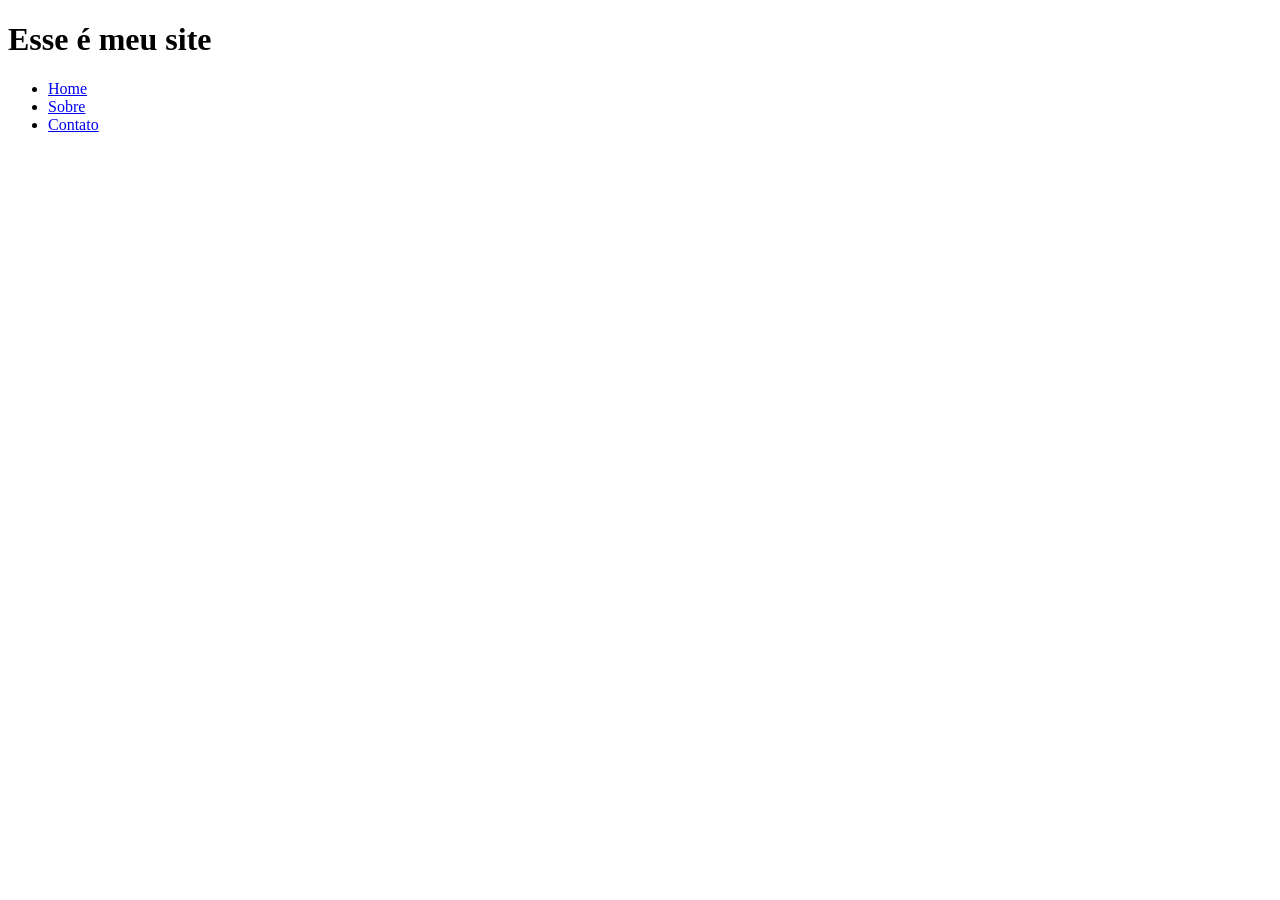
<file: index.html>
<!DOCTYPE html>
    <html>
    <head>
    <meta charset="UTF-8">
        <title> Meu Site </title>
    </head>
    <body>
        <h1> Esse é meu site</h1>

        
        <ul>
            <li><a href="index.html">Home</a></li>
            <li><a href="sobre.html">Sobre</a></li>
            <li><a href="contato.html">Contato</a></li>
        </ul>
    </body>
    </html>
</file>
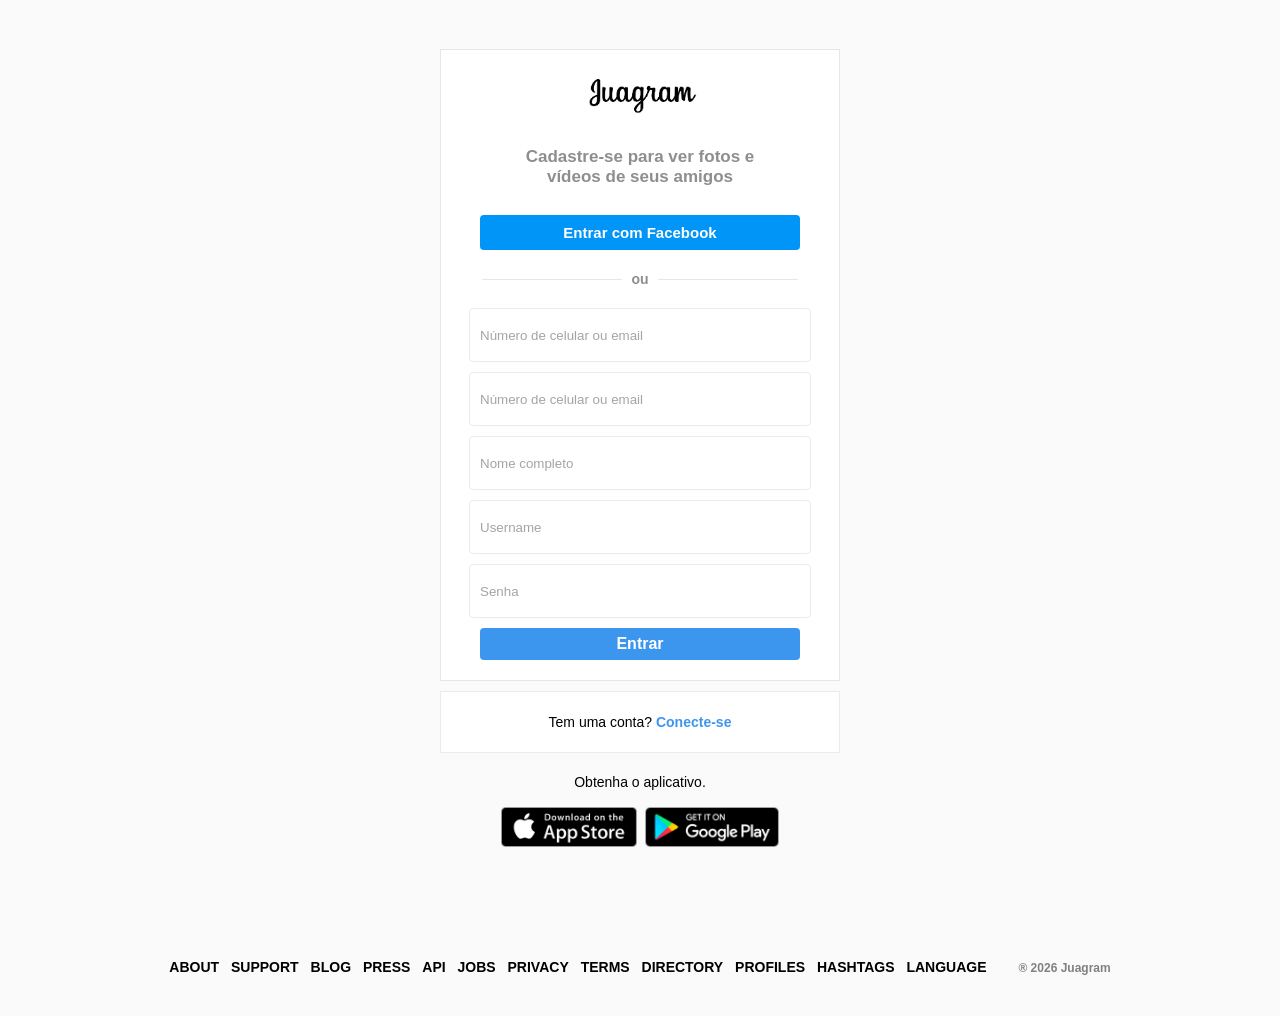
<file: signup.html>
<!doctype html>
<html lang="pt-br">
  <head>
    <meta charset="UTF-8" />
    <meta name="viewport" content="width=device-width, initial-scale=1" />
    <title>Faça seu cadastro no Juagram</title>
    <link href="css/style.css" rel="stylesheet" />
  </head>
  <body>
    <div id="wrapper">
      <!-- AREA CONTAINER -->
      <div id="container-signup">
        <div class="column">
          <div class="login-panel">
            <div class="logo">
              <img
                class="logo-img"
                src="assets/logo.png"
                alt="logo do Juagram"
              />
            </div>
            <div class="message">
              <span>Cadastre-se para ver fotos e vídeos de seus amigos</span>
            </div>
            <button class="cta-button">Entrar com Facebook</button>
            <div class="divisor-container">
              <div class="line"></div>
              <div class="divisor-tag">ou</div>
              <div class="line"></div>
            </div>
            <form>
              <input
                placeholder="Número de celular ou email"
                type="text"
                name="email"
              />
              <input
                placeholder="Número de celular ou email"
                type="text"
                name="email"
              />
              <input placeholder="Nome completo" type="text" name="name" />
              <input placeholder="Username" type="text" name="username" />
              <input placeholder="Senha" type="password" name="password" />
              <input type="submit" value="Entrar" />
            </form>
          </div>
          <div class="infobox">
            <p>Tem uma conta? <a href="index.html">Conecte-se</a></p>
          </div>
          <div class="get-app-panel">
            Obtenha o aplicativo.
            <div class="app-buttons">
              <a href="#"
                ><img src="assets/appstore.png" alt="Baixe na AppStore"
              /></a>
              <a href="#"
                ><img src="assets/googleplay.png" alt="Baixe na GooglePlay"
              /></a>
            </div>
          </div>
        </div>
      </div>
      <!-- FIM ÁREA CONTAINER -->
      <footer>
        <div class="footer-inner">
          <a href="#">About</a>
          <a href="#">Support</a>
          <a href="#">Blog</a>
          <a href="#">Press</a>
          <a href="#">API</a>
          <a href="#">Jobs</a>
          <a href="#">Privacy</a>
          <a href="#">Terms</a>
          <a href="#">Directory</a>
          <a href="#">Profiles</a>
          <a href="#">Hashtags</a>
          <a href="#">Language</a>
          <div class="text-small">® 2026 Juagram</div>
        </div>
      </footer>
    </div>
  </body>
</html>
</file>
<file: css/style.css>
* {
  border-sizing: border-box;
  margin: 0;
  padding: 0;
}

a {
  color: #3c96ed;
  text-decoration: none;
}

body {
  --background: #fafafa;
  --white: #ffffff;

  background: var(--background);
  height: 100%;
  width: 100%;
  padding: 0;
  font-family: Arial, Helvetica, sans-serif;
  font-size: 14px;
  line-height: 18px;
}

#wrapper {
  height: 100vh;
}

#container {
  margin: 0 auto;
  min-height: 100%;
  width: 800px;
  display: flex;
  align-items: center;
}

.column {
  flex-grow: 1;
  width: 50%;
}

.left {
  background-image: url("../assets/main-foto.png");
  background-size: 450px;
  background-repeat: no-repeat;
  background-position: center;
  height: 600px;
  margin-bottom: 50px;
}

.right {
  padding-right: 20px;
}

.login-panel {
  background: #fff;
  border: 1px solid #e6e6e6;
  text-align: center;
  padding: 20px 0;
}

.logo-img {
  width: 175px;
}

form {
  display: flex;
  flex-direction: column;
  align-items: center;
  justify-content: center;
}

input[type="password"],
input[type="text"] {
  background-color: #fff;
  border: 1px solid rgb(236, 234, 234);
  height: 32px;
  border-radius: 4px;
  margin-top: 10px;
  padding: 10px;
  width: 320px;
  color: #000;
}

input[type="password"]::placeholder,
input[type="text"]::placeholder {
  color: rgb(165, 164, 164);
}

input[type="password"]::focus,
input[type="text"]::focus {
  outline: 0;
  border: 1px solid #a1a1a1;
}

input[type="submit"] {
  width: 320px;
  margin-top: 10px;
  height: 32px;
  border: 0;
  border-radius: 4px;
  background-color: #3c96ed;
  color: #fff;
  font-size: 16px;
  font-weight: bold;
  cursor: pointer;
}

.infobox {
  background-color: #fff;
  height: 60px;
  border: 1px solid rgb(236, 234, 234);
  margin: 10px auto 0;

  display: flex;
  justify-content: center;
  align-items: center;
}

.infobox p {
  user-select: none;
}

.infobox p a {
  font-weight: bold;
  user-select: none;
}

.get-app-panel {
  margin-top: 20px;
  text-align: center;
}

.app-buttons {
  margin-top: 16px;
}

.app-buttons img {
  height: 40px;
  padding: 0 2px;
}

footer {
  text-align: center;
  height: 58px;
  margin-top: 58px;
}

footer a {
  color: #000;
  text-transform: uppercase;
  font-weight: bold;
  margin-right: 8px;
}

.text-small {
  font-size: 12px;
  font-weight: bold;
  color: grey;
  padding-left: 20px;
  display: inline-block;
}

/* Página Signup*/

#container-signup {
  margin: 0 auto;
  min-height: 100%;
  max-width: 400px;
  display: flex;
  align-items: center;
}

.message {
  margin: 18px 78px;
}

.message span {
  text-align: center;
  font-size: 17px;
  font-weight: bold;
  line-height: 20px;
  color: #8e8e8e;
}

.cta-button {
  width: 320px;
  margin: 10px 0;
  height: 35px;
  background-color: #0095f6;
  color: #fff;
  border: 0;
  border-radius: 4px;
  font-size: 15px;
  cursor: pointer;
  font-weight: bold;
}

.divisor-container {
  display: flex;
  justify-content: center;
  align-items: center;
  margin: 10px 0;
}

.line {
  height: 1px;
  background-color: #e6e6e6;
  width: 35%;
}

.divisor-tag {
  font-weight: bold;
  margin: 0 2.5%;
  color: #8e8e8e;
  user-select: none;
}
/* Fim página signup */

/* Responsividade */
@media screen and (max-width: 760px) {
  .left {
    display: none;
  }

  #container {
    width: 70%;
  }

  .right {
    padding-left: 0;
  }
}

@media screen and (max-width: 560px) {
  #container {
    widht: 90%;
  }

  #container-signup {
    width: 90%;
  }

  input[type="password"],
  input[type="text"],
  input[type="submit"] {
    width: 85%;
  }

  .cta-button {
    width: 85%;
  }

  .message {
    margin: 10px 25px;
  }
}
</file>
